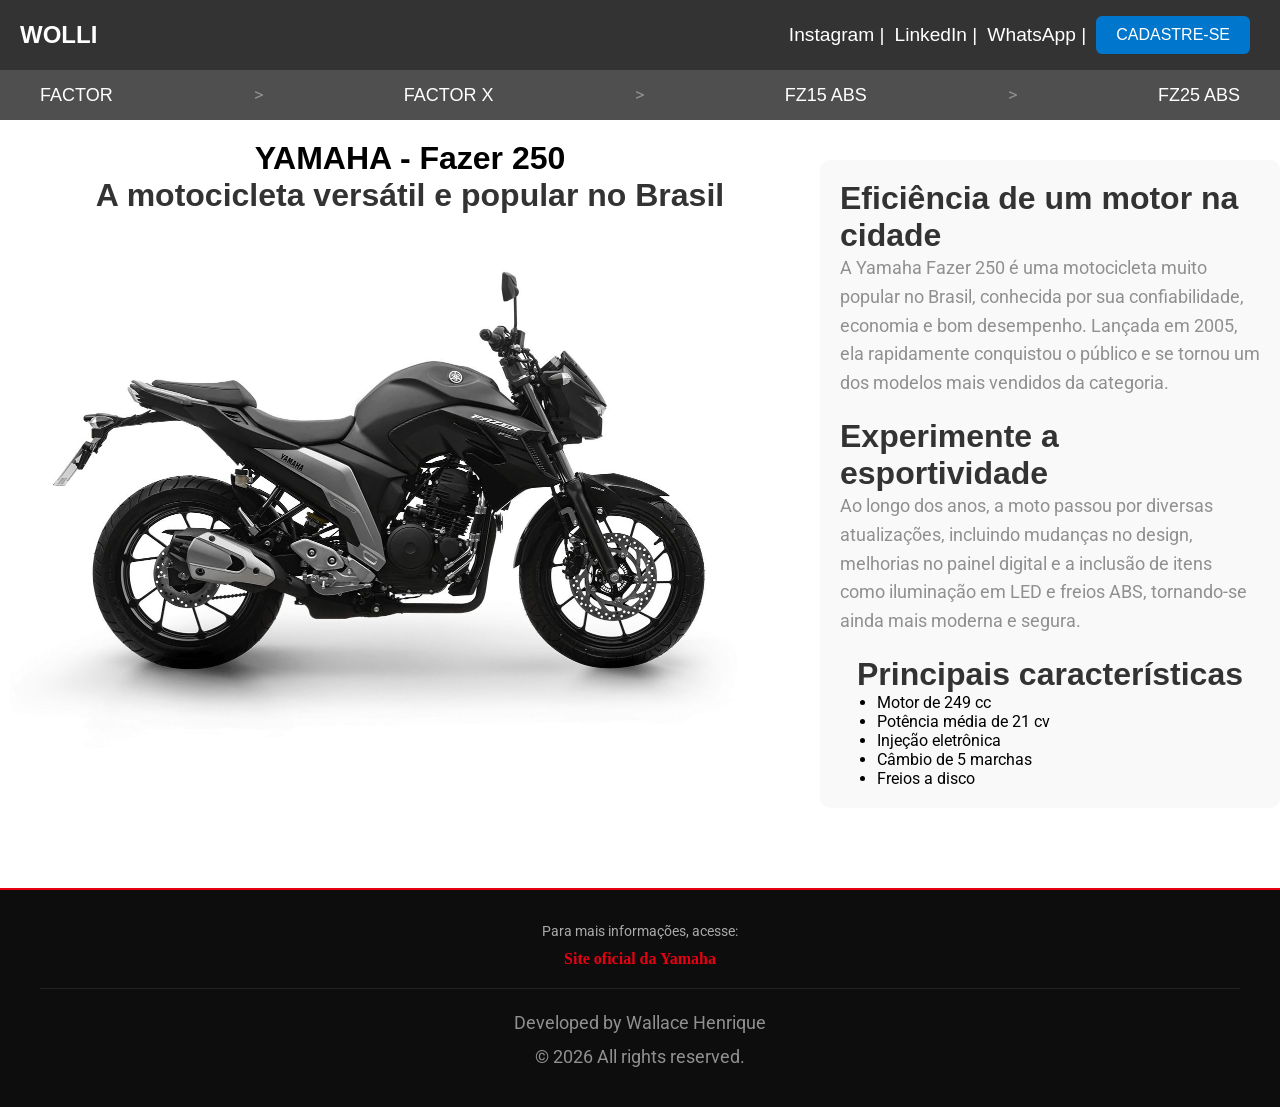
<file: index.html>
<!DOCTYPE html>
<html lang="en">
<head>
    <meta charset="UTF-8">
    <meta name="viewport" content="width=device-width, initial-scale=1.0">
    <title>Walle</title>

    <!-- FONT ESTRICTA -->
    <link href="https://fonts.cdnfonts.com/css/estricta" rel="stylesheet">
    <link rel="preconnect" href="https://fonts.googleapis.com">
    <link rel="preconnect" href="https://fonts.gstatic.com" crossorigin>
    <link href="https://fonts.googleapis.com/css2?family=Inter:ital,opsz,wght@0,14..32,100..900;1,14..32,100..900&family=Montserrat:ital,wght@0,100..900;1,100..900&family=Nunito:ital,wght@0,200..1000;1,200..1000&family=Roboto:ital,wght@0,100..900;1,100..900&display=swap" rel="stylesheet">

    <!-- CSS-->
    <link rel="stylesheet" href="/css/style.css">

    <style>
        h2 {
            font-family: 'Estricta', sans-serif;
            font-size: 32px;
            color: #333;
        }

        p {
            font-family: "Roboto", sans-serif;
            font-size: 18px;
            color: #909090;
            line-height: 1.6;
        }
    </style>
</head>


<body>
    <div class="container">
        <header>
            <span class="Wolli"><a href="">WOLLI</a></span>
            <nav>
                <a href="https://www.linkedin.com/in/wallace-batista-375205281?utm_source=share&utm_campaign=share_via&utm_content=profile&utm_medium=android_app">Instagram |</a>
                <a href="https://www.linkedin.com/in/wallace-batista-375205281?utm_source=share&utm_campaign=share_via&utm_content=profile&utm_medium=android_app">LinkedIn |</a>
                <a href="https://www.linkedin.com/in/wallace-batista-375205281?utm_source=share&utm_campaign=share_via&utm_content=profile&utm_medium=android_app">WhatsApp |</a>
                <a href="formulario.html" class="btn-cadastro">CADASTRE-SE</a>
            </nav>
        </header>

        <div class="models">
            <a href="">FACTOR</a>
            <p>></p>
            <a href="">FACTOR X</a>
            <p>></p>
            <a href="">FZ15 ABS</a>
            <p>></p>
            <a href="">FZ25 ABS</a>
        </div>
    
        <div class="sidebar">
            <h1 class="title" style="font-family: 'Estricta', sans-serif;">YAMAHA - Fazer 250</h1>
            <h2 class="sub-title" style="font-family: 'Estricta', sans-serif;">A motocicleta versátil e popular no Brasil</h2>
            <figure>
                <img src="/css/img/Fz250.jpeg" alt="YAMAHA - Fazer 250" width="800px">
            </figure>
        </div>
    
    
        <main>
            <section class="motorcylcle-about">
                <div class="text-content">
                    <h2>Eficiência de um motor na cidade</h2>
                    <p>A Yamaha Fazer 250 é uma motocicleta muito popular no Brasil, conhecida por sua confiabilidade, economia e bom desempenho. Lançada em 2005, ela rapidamente conquistou o público e se tornou um dos modelos mais vendidos da categoria.</p>
                </div>
            </section>

            <section class="motorcylcle-about">
                <div class="text-content">
                    <h2>Experimente a esportividade</h2>
                    <p>Ao longo dos anos, a moto passou por diversas atualizações, incluindo mudanças no design, melhorias no painel digital e a inclusão de itens como iluminação em LED e freios ABS, tornando-se ainda mais moderna e segura.</p>
                </div>
            </section>

            <section class="motorcylcle-about">
                <div class="text-content">
                    <h2>Principais características</h2>
                    <ul>
                        <li>Motor de 249 cc</li>
                        <li>Potência média de 21 cv</li>
                        <li>Injeção eletrônica</li>
                        <li>Câmbio de 5 marchas</li>
                        <li>Freios a disco</li>
                    </ul>
                </div>
            </section>

            <!--<section class="motorcylcle-about">
                <div class="text-content">
                    <h2>Onde estilo e performance se encontram</h2>
                    <p>Um dos grandes destaques da Fazer 250 foi a introdução da injeção eletrônica, sendo uma das primeiras motos nacionais a substituir o carburador por essa tecnologia, trazendo mais eficiência e melhor desempenho ao motor.</p>
                </div>
                <div class="img-content">
                    AQUI VAI A IMAGEM 3
                </div>
            </section>

            <section>
                   <h2>Evolução da Fazer 250</h2>
                    <ol>
                      <li>Lançamento em 2005 com injeção eletrônica</li>
                      <li>Atualização visual em 2010</li>
                      <li>Nova versão em 2016 com painel digital</li>
                      <li>Nova geração em 2018 com freios ABS</li>
                      <li>Modelo atualizado (FZ25) a partir de 2022</li>
                    </ol>
                
                    <h2>Principais características</h2>
                    <ul>
                      <li>Motor de 249 cc</li>
                      <li>Potência média de 21 cv</li>
                      <li>Injeção eletrônica</li>
                      <li>Câmbio de 5 marchas</li>
                      <li>Freios a disco</li>
                    </ul>
                
                    <h2>Saiba mais</h2>
                
            </section>-->
        </main>
        <footer class="footer">
            <div class="footer-container">
                <div class="footer-info">
                    <p>Para mais informações, acesse:</p>
                    <a href="https://www.yamaha-motor.com.br" target="_blank" class="footer-link">
                        Site oficial da Yamaha
                    </a>
                </div>
            
                <div class="footer-bottom">
                    <p>Developed by Wallace Henrique</p>
                    <p>© 2026 All rights reserved.</p>
                </div>
            </div>
        </footer>
    </div>
</body>
</html>
</file>
<file: css/style.css>
@import url('https://fonts.cdnfonts.com/css/estricta');               

* {
  margin: 0;
  padding: 0;
  box-sizing: border-box;
}

.container {
  height: 100%;
  display: grid;
  

  grid-template-areas:
   "header header"
    "models models"
    "sidebar main"
    "footer footer";
}

header {
  grid-area: header;
  background-color: #333;
  height: 70px;
  display: flex;
  align-items: center;
  justify-content: space-between;
}

header nav {
  display: flex;
  justify-content: space-between;
  align-items: center;
  gap: 10px;
  padding: 0px 20px;
}

header a{
  text-decoration: none;
  font-family: 'Estricta', sans-serif;
  font-size: larger;
  color: #fff;
}

header a:hover {
  color: darkgray;
  font-size: x-large;
  transition-duration: 1s;
}

header span.Wolli {
  padding: 0px 20px;
  font-weight: 600;
  font-size: 20px;
  font-family: "Roboto", sans-serif;
}

.btn-cadastro {
  background-color: #0077cc;
  color: #fff;
  font-family: 'Estricta', sans-serif;
  font-size: 16px;
  padding: 10px 20px;
  margin-right: 10px;
  border: none;
  border-radius: 6px;
  cursor: pointer;
  transition: all 0.3s ease;
}

.btn-cadastro:hover {
  background-color: #005fa3;
  transform: scale(1.05);
}

.btn-cadastro:active {
  transform: scale(0.98);
}

.models {
  background-color: #4F4F4F;
  grid-area: models;
  display: flex;
  flex-direction: row;
  justify-content: space-between;
  align-items: center;
  height: 50px;
  padding: 20px 40px;
}

.models a {
  text-decoration: none;
  font-family: 'Estricta', sans-serif;
  font-size: 18px;
  color: #fff;
}

.sidebar {
  grid-area: sidebar;
  display: flex;
  flex-direction: column;
  align-items: center;
  margin: 20px 10px;
}

main {
  grid-area: main;
  background-color: #f9f9f9;
  max-width: 800px;
  margin: 40px auto;
  padding: 20px;
  border-radius: 10px;
  display: flex;
  flex-direction: column;
  gap: 20px;

  justify-content: space-evenly;
  align-items: center;
}

ul {
  font-family: "Roboto", sans-serif;
}

section ul {
  margin: 0 auto;
  max-width: 500px;
  padding-left: 20px;
}

.footer {
  grid-area: footer;
  background-color: #0d0d0d;
  color: #ccc;
  padding: 30px 20px;
  margin-top: 40px;
  border-top: 2px solid #e60012;
}

.footer-container {
  max-width: 1200px;
  margin: 0 auto;
  text-align: center;
}

.footer-info {
  margin-bottom: 20px;
}

.footer-info p {
  margin-bottom: 8px;
  font-size: 14px;
  color: #aaa;
}

.footer-link {
  color: #e60012;
  text-decoration: none;
  font-weight: bold;
  transition: 0.3s;
}

.footer-link:hover {
  color: #fff;
  text-decoration: underline;
}

.footer-bottom {
  border-top: 1px solid #222;
  padding-top: 15px;
  font-size: 13px;
  color: #777;
}

.footer-bottom p {
  margin: 5px 0;
}
</file>
